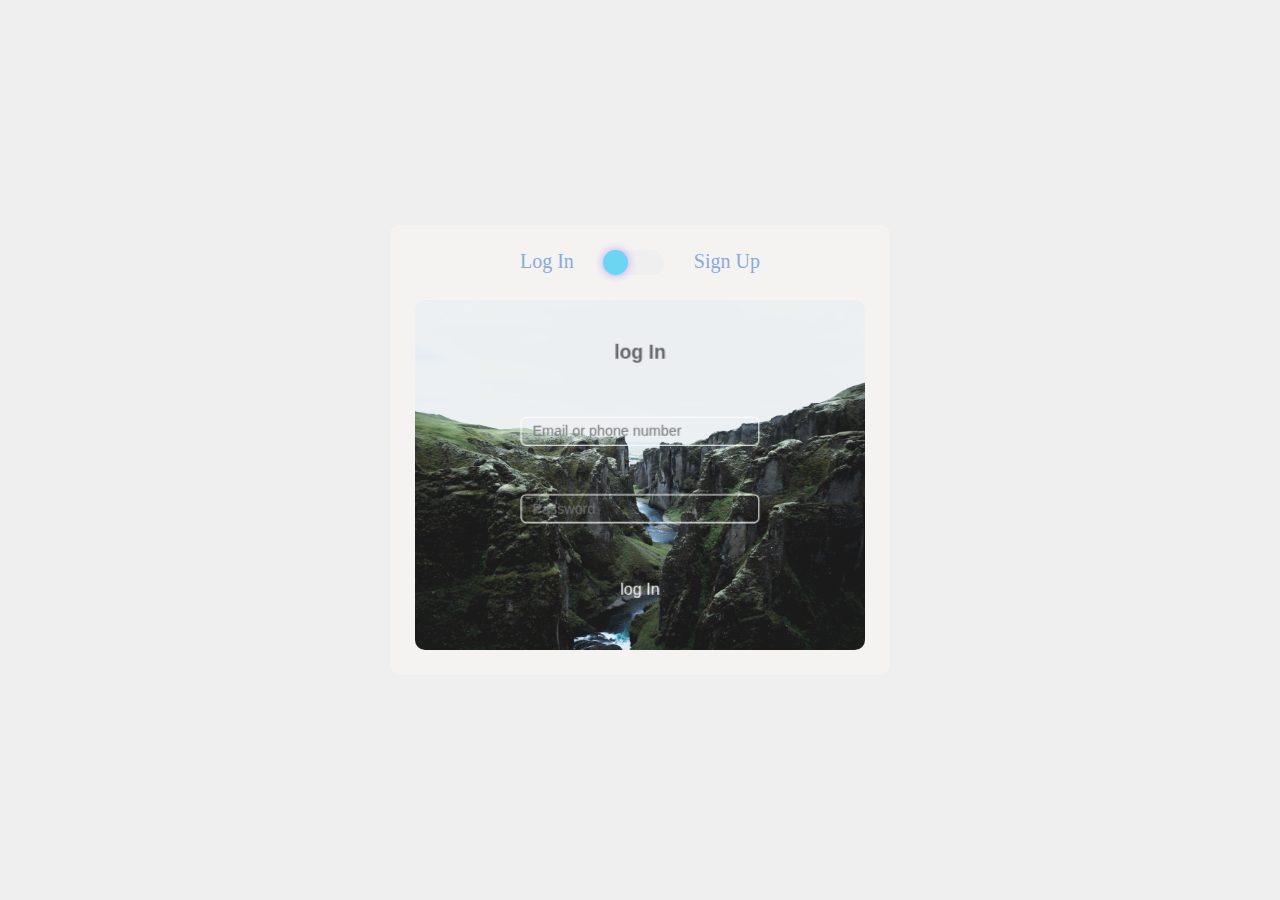
<file: register.html>
<!DOCTYPE html>
<html lang="en">

<head>
    <meta charset="UTF-8">
    <meta http-equiv="X-UA-Compatible" content="IE=edge">
    <meta name="viewport" content="width=device-width, initial-scale=1.0">
    <meta name="keywords" content="forum,event,BBS">
    <meta name="description"
        content="Dawn to Dusk is a convenient, practical and super efficient instant messaging tool. It has a variety of functions such as chatting with friends online, posting online, browsing big hits, brushing videos, instant video calls, voice calls and the function of blog.">
    <title>D-Welcome to join</title>
    <!-- 引入favicon图标 -->
    <link rel="shortcut icon" href="favicon.ico" type="image/x-icon">
    <!-- 初始化样式 -->
    <link rel="stylesheet" href="css/base.css">
    <link rel="stylesheet" href="https://cdn.staticfile.org/font-awesome/4.7.0/css/font-awesome.css">
    <link rel="stylesheet" href="css/register.css">

</head>

<body>
    <div class="shell">
        <!-- 头部切换按钮 -->
        <div class="top">
            <span class="off">Log In</span>
            <div class="button">
                <div class="ball"></div>
            </div>
            <span class="on">Sign Up</span>
        </div>
        <!-- 下部登录注册栏 -->
        <div class="bottom">
            <!-- 登录 -->
            <div class="LogIn">
                <h2>log In</h2>

                <input type="text" placeholder="Email or phone number" autocomplete="off" class="input">
                <div>
                    <input type="password" placeholder="Password" autocomplete="off" id="password"
                        class="input">
                    <i class="fa fa-eye-slash"></i>
                    <div class="beam"></div>
                </div>
                <button class="button">log In</button>
            </div>

            <!-- 注册 -->
            <div class="SignUp">
                <h2>Sign Up</h2>

                <input type="text" placeholder="Email or phone number" class="input">
                <input type="text" placeholder="Password" class="input">
                <input type="text" placeholder="Confirm the password" class="input">

                <button class="button">Sign Up</button>
            </div>
        </div>
    </div>

    <script src="js/register.js"></script>

</body>

</html>
</file>
<file: css/base.css>
/* 可以选择用通配符选择器(渲染较慢)，也就可以用标签选择器(写起来微微麻烦，但是渲染较快) */
* {
    /* 把我们所有标签的内外边距清零 */
    margin: 0;
    padding: 0;
    outline: 0;
    border: none;
}

/* em 和 i 斜体的文字不倾斜 */
em,
i {
    font-style: normal
}

/* 去掉li 的小圆点 */
li {
    list-style: none
}

img {
    /* border 0 照顾低版本浏览器 如果 图片外面包含了链接会有边框的问题 */
    border: 0;
    /* 取消图片底侧有空白缝隙的问题 */
    vertical-align: middle
}

button {
    /* 当我们鼠标经过button 按钮的时候，鼠标变成小手 */
    cursor: pointer
}

a {
    color: #666;
    text-decoration: none
}

a:hover {
    color: #c81623
}

button,
input {
    /* "\5B8B\4F53" 就是宋体的意思 这样浏览器兼容性比较好 */
    font-family: Microsoft YaHei, Heiti SC, tahoma, arial, Hiragino Sans GB, "\5B8B\4F53", sans-serif;
    /* 去除边框 */
    border: 0;
    /* 去除默认点击后蓝色边框 */
    outline: none;


}

body {
    /* CSS3 抗锯齿形 让文字显示的更加清晰 */
    -webkit-font-smoothing: antialiased;
    background-color: #fff;
    font: 12px/1.5 Microsoft YaHei, Heiti SC, tahoma, arial, Hiragino Sans GB, "\5B8B\4F53", sans-serif;
    color: #666
}

.hide,
.none {
    display: none
}

/* 清除浮动 */
.clearfix:after {
    visibility: hidden;
    clear: both;
    display: block;
    content: ".";
    height: 0
}

.clearfix {
    *zoom: 1
}
</file>
<file: css/register.css>
body {
    height: 100vh;
    width: 100vw;
    overflow: hidden;
    display: flex;
    justify-content: center;
    align-items: center;
    /* 页面背景颜色 */
    background-color:#efefef;
    /* background-image: url(./imgs/veer-145825614.webp); */
    background-repeat: no-repeat;
    background-size: 100%;
}

.shell {
    width: 500px;
    height: 450px;
    display: flex;
    flex-direction: column;
    justify-content: space-evenly;
    align-items: center;
    perspective: 1000px;
    z-index: 1;
    border-radius: 10px;
    background-color: rgb(245,243,242);
}

.top {
    width: 300px;
    display: flex;
    cursor: pointer;
    justify-content: space-evenly;
}

.off,
.on {
    color: rgb(136, 171, 218);
    transition: .5s;
    font: 300 20px '';
}

.on {
    opacity: .5s;
}

.button {
    width: 60px;
    height: 25px;
    /* 按钮颜色 */
    background-color: #efefef;
    border-radius: 20px;
    position: relative;
}

.ball {
    position: absolute;
    width: 25px;
    height: 25px;
    background-color: rgb(107, 213, 242);
    border-radius: 50%;
    transition: .5s;
    box-shadow: 0 0 10px rgb(175, 163, 242);
    left: 0;
    transform: translate(-1px);
}

.bottom {
    width: 450px;
    height: 350px;
    background: 
    url(../imgs/bck.jpg) center no-repeat;
    background-size: cover;
    /* background-color: rgb(128,209,200); */
    transform-style: preserve-3d;
    position: relative;
    transition: .7s;
    border-radius: 10px;
    z-index: 1;
}

.bottom>div {
    width: 100%;
    height: 100%;
    display: flex;
    flex-direction: column;
    align-items: center;
    justify-content: space-evenly;
    z-index: 2;
}

.bottom>div h2 {
    /* color: #fff; */
}

.bottom>div input {
    width: 200px;
    height: 25px;
    padding: 0 10px;
    background-color: rgba(255, 255, 255, 0.0);
    color: rgb(102, 61, 166);
    z-index: 2;
    border-radius: 5px;
    position: relative;
    border: 1px solid #fff;
}

.bottom>div button {
    width: 80px;
    height: 30px;
    /* GO颜色 */
    /* color: rgb(136, 171, 218); */
    color: #fff ;
    font-size: 15px;
    /* background-color:	#F0F8FF; */
    background-color: transparent;
    border-radius: 4px;
    transition: .3s;
    margin-bottom: 10px;
    cursor: pointer;
}

.bottom>div button:hover {
    box-shadow: 0 0 10px rgb(136, 171, 228);
}

.LogIn {
    transform: translateZ(70px);
}

.SignUp {
    position: absolute;
    top: 0;
    transform: translateZ(-70px) rotateY(180deg);
}



/* 灯光照射 */
.beam {
    width: 100vw;
    height: 25vw;
    position: absolute;
    z-index: 1;
    top: 59%;
    right: 137px;
    /* 绘制三角形 */
    clip-path: polygon(100% 50%, 100% 50%, 0 0, 0 100%);
    /* --beam-deg为CSS的自定义属性，这里用作设置灯光的角度，这个值在js中会进行计算 */
    transform: translateY(-50%) rotate(var(--beam-deg, 0));
    /* 设置旋转基点 */
    transform-origin: 100% 50%;
    /* 设置过渡 */
    transition: transform 0.2s ease-out;

}

/* 密码框小眼睛 */
.LogIn .fa {
    position: absolute;
    top: 59%;
    right: 125px;
    transform: translateY(-50%);
    z-index: 3;
    cursor: pointer;
    color: #fff ;
}

/* 密码灯 */
body.show-password {
    background-color: black;
}

body.show-password::before,
body.show-password::after {
    display: none;
}

.show-password .shell {
    background-color: rgba(255, 255, 255, 0.05);
    box-shadow: 0 8px 50px rgba(255, 255, 255, 0.25);
    border: 1px solid rgba(255, 255, 255, 0.15);
}

.show-password .beam {
    background-color: #dfc189;
}

.show-password .fa {
    color: rgb(4, 4, 4);
}

.show-password .bottom {
    background-image: url(../imgs/signup.webp);
    background-repeat: no-repeat;
}

.show-password input {
    color: #fff;
    border: 1px solid #000;
}

.show-password .input {
    background-color: rgba(255, 255, 255, 0.0);
    color: #fff;
}

.show-password .button {
    background-color: transparent;
    color: #fff;
}

.show-password .ball {
    background-color: rgb(228, 233, 180);
}
</file>
